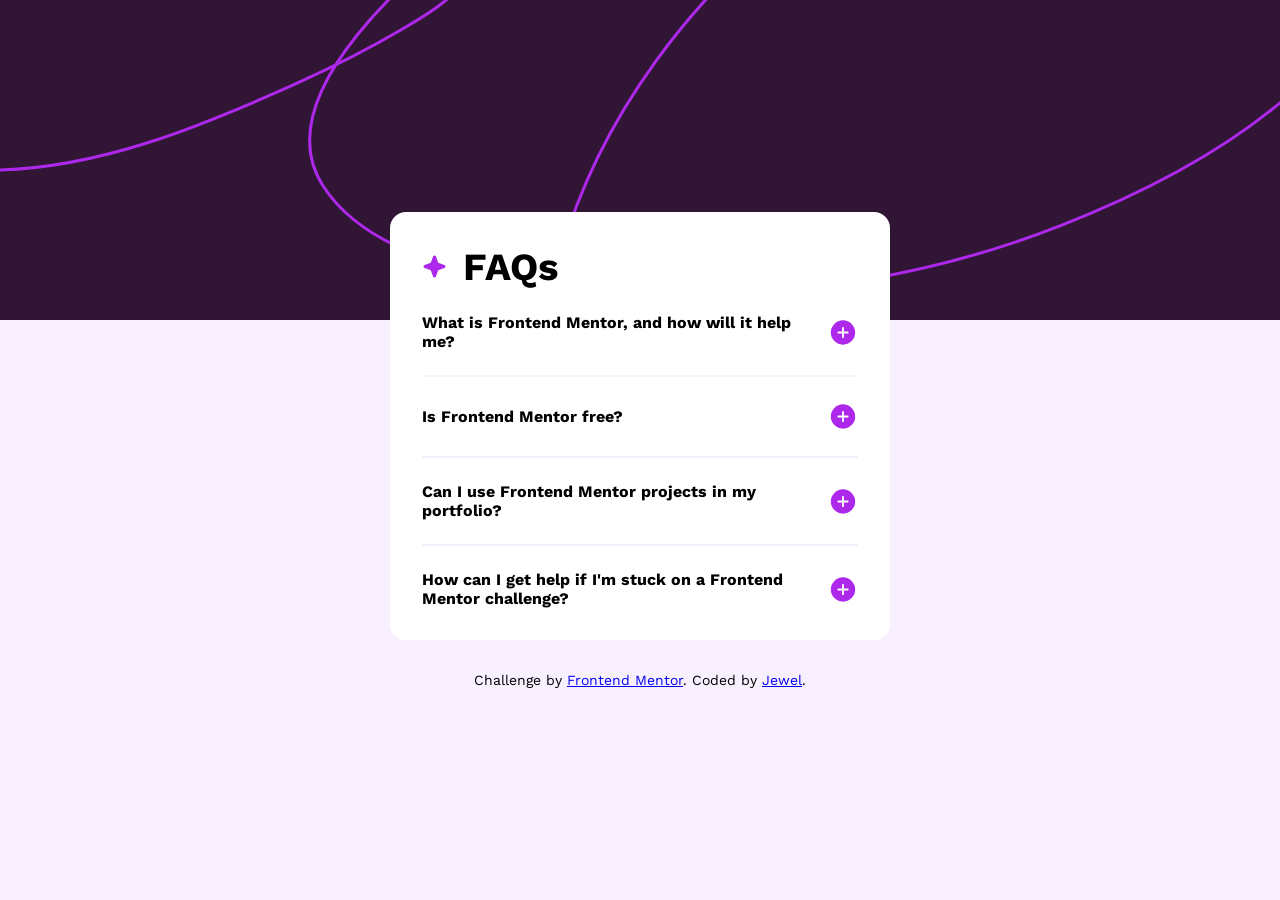
<file: index.html>
<!DOCTYPE html>
<html lang="en">
<head>
  <meta charset="UTF-8">
  <meta name="viewport" content="width=device-width, initial-scale=1.0">
  <link rel="stylesheet" href="./style.css">
  <title>Frontend Mentor | FAQ accordion</title>
</head>
<body>
  <div class="container">
    <div class="heading">
      <img src="./assets/images/icon-star.svg" alt="star" width="25px">
      <h1>FAQs</h1>
    </div>
    <div class="question">
      <h4>What is Frontend Mentor, and how will it help me?</h4>
      <img src="./assets/images/icon-plus.svg" alt="plus" class="plus">
      <img src="./assets/images/icon-minus.svg" alt="minus" class="minus hidden">
    </div>
    <p class="para hidden">Frontend Mentor offers realistic coding challenges to help developers improve their 
      frontend coding skills with projects in HTML, CSS, and JavaScript. It's suitable for 
      all levels and ideal for portfolio building.</p>
<hr>
      <div class="question">
        <h4>Is Frontend Mentor free?</h4>
        <img src="./assets/images/icon-plus.svg" alt="plus" class="plus">
        <img src="./assets/images/icon-minus.svg" alt="minus" class="minus hidden">
      </div>
      <p class="para hidden"> Yes, Frontend Mentor offers both free and premium coding challenges, with the free 
        option providing access to a range of projects suitable for all skill levels.</p>
   
        <hr> 
    <div class="question">
      <h4>Can I use Frontend Mentor projects in my portfolio?</h4>
      <img src="./assets/images/icon-plus.svg" alt="plus" class="plus">
      <img src="./assets/images/icon-minus.svg" alt="minus" class="minus hidden">
    </div>
    <p class="para hidden"> Yes, you can use projects completed on Frontend Mentor in your portfolio. It's an excellent
      way to showcase your skills to potential employers!</p>
      <hr>
    
    <div class="question">
      <h4>How can I get help if I'm stuck on a Frontend Mentor challenge?</h4>
      <img src="./assets/images/icon-plus.svg" alt="plus" class="plus">
      <img src="./assets/images/icon-minus.svg" alt="minus" class="minus hidden">
    </div>
    <p class="para hidden"> The best place to get help is inside Frontend Mentor's Discord community. There's a help 
      channel where you can ask questions and seek support from other community members.</p>
  
      
  </div>
  <div class="attribution">
    Challenge by <a href="https://www.frontendmentor.io?ref=challenge" target="_blank">Frontend Mentor</a>. 
    Coded by <a href="#">Jewel</a>.
  </div>
  <script>
    
  // Select all elements with class .plus, .minus, and .para
  const plus=document.querySelectorAll('.plus');
  const minus=document.querySelectorAll('.minus');
  const para=document.querySelectorAll('.para');

  for(let i=0;i<plus.length;i++){
    plus[i].addEventListener('click', function() {
      console.log('hello');
      plus[i].classList.toggle('hidden');
    minus[i].classList.toggle('hidden');
    para[i].classList.toggle('hidden');
    })
    
  }
  for(let i=0;i<minus.length;i++){
    minus[i].addEventListener('click',()=>{
      plus[i].classList.toggle('hidden');
    minus[i].classList.toggle('hidden');
    para[i].classList.toggle('hidden');
    })
    
  }

  </script>
  

</body>
</html>
</file>
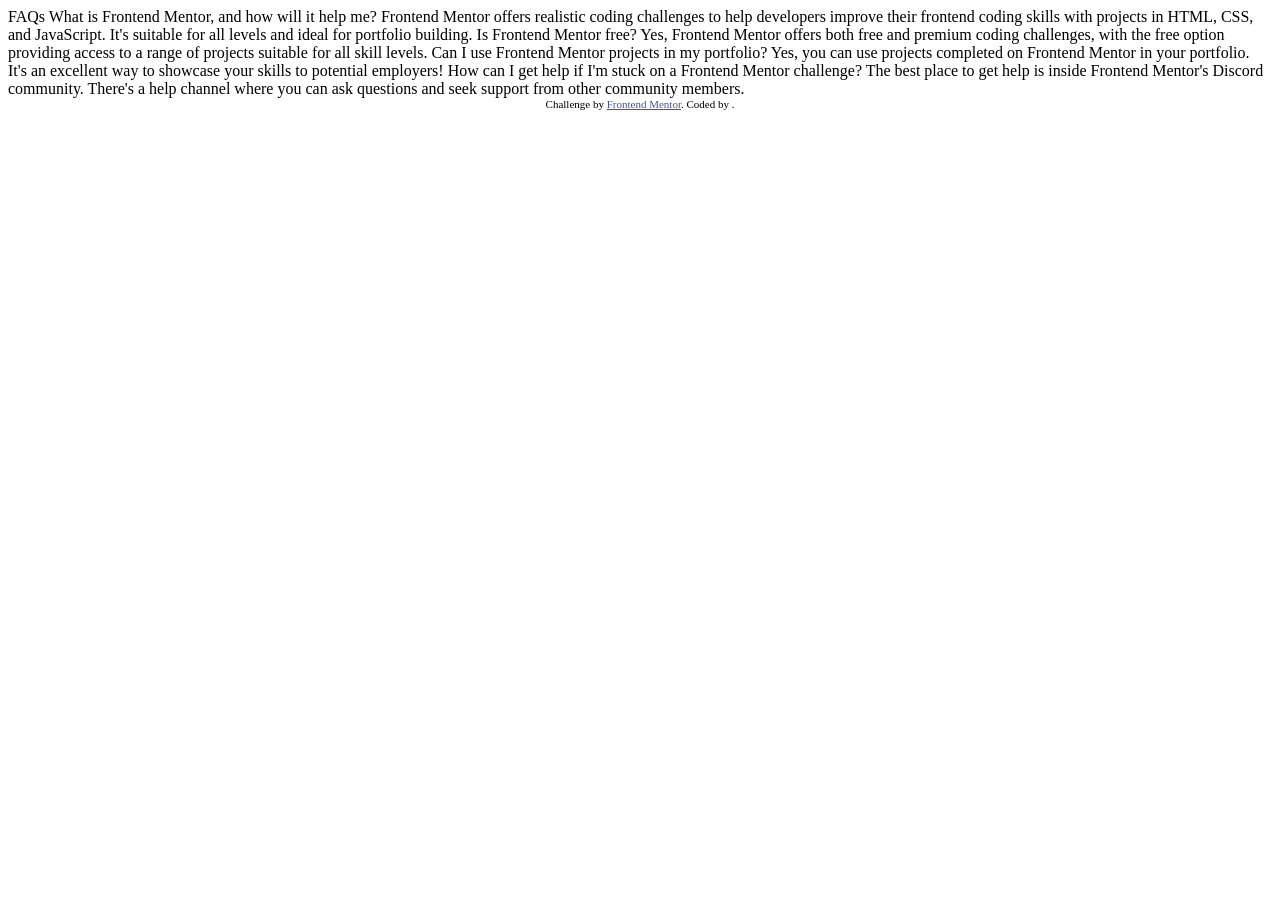
<file: bk.html>
<!DOCTYPE html>
<html lang="en">
<head>
  <meta charset="UTF-8">
  <meta name="viewport" content="width=device-width, initial-scale=1.0"> <!-- displays site properly based on user's device -->

  <link rel="icon" type="image/png" sizes="32x32" href="./assets/images/favicon-32x32.png">
  
  <title>Frontend Mentor | FAQ accordion</title>

  <!-- Feel free to remove these styles or customise in your own stylesheet 👍 -->
  <style>
    .attribution { font-size: 11px; text-align: center; }
    .attribution a { color: hsl(228, 45%, 44%); }
  </style>
</head>
<body>
  
  FAQs

  What is Frontend Mentor, and how will it help me?

  Frontend Mentor offers realistic coding challenges to help developers improve their 
  frontend coding skills with projects in HTML, CSS, and JavaScript. It's suitable for 
  all levels and ideal for portfolio building.

  Is Frontend Mentor free?

  Yes, Frontend Mentor offers both free and premium coding challenges, with the free 
  option providing access to a range of projects suitable for all skill levels.

  Can I use Frontend Mentor projects in my portfolio?

  Yes, you can use projects completed on Frontend Mentor in your portfolio. It's an excellent
  way to showcase your skills to potential employers!

  How can I get help if I'm stuck on a Frontend Mentor challenge?
  
  The best place to get help is inside Frontend Mentor's Discord community. There's a help 
  channel where you can ask questions and seek support from other community members.

  
  <div class="attribution">
    Challenge by <a href="https://www.frontendmentor.io?ref=challenge" target="_blank">Frontend Mentor</a>. 
    Coded by <a href="#"></a>.
  </div>
</body>
</html>
</file>
<file: style.css>
@import url('https://fonts.googleapis.com/css2?family=Work+Sans:ital,wght@0,100..900;1,100..900&display=swap');

*{
    padding: 0;
    margin: 0;
    box-sizing: border-box;
}
body{
    background-image: url(./assets/images/background-pattern-desktop.svg);
    background-repeat: no-repeat;
    min-height: 100vh;
    background-color:hsl(275, 100%, 97%) ;
    font-family: "Work Sans", sans-serif;
    display: flex;
    flex-direction: column;
    justify-content: center;
    align-items: center;
    gap:2rem;
}


.container{
    display: flex;
    flex-direction: column;
    background-color: hsl(0, 0%, 100%);
    max-width: 500px;
    gap:1.5rem;
    padding: 2rem;
    border-radius: 1rem;
}
.heading{
    display: flex;
    gap: 1rem;
    font-size: 1.2rem;
}
.container .heading h1{
    font-weight: 700;
}   
.container p{
    color:hsl(292, 16%, 49%);
    font-size: 16px;
    letter-spacing: 1px;
}

.question{
    display: flex;
    align-items: center;
    justify-content: space-between;
}
hr{
    border:1px solid hsl(275, 100%, 97%);
}
.plus,.minus{
    cursor: pointer;
}
.hidden{
    display: none;
}
.attribution{
    font-size: 14px;
}
@media  screen and (max-width:585px) {
    .container{
       max-width: 400px;
    }
}
@media  screen and (max-width:400px) {
    body{
        background-image: url(./assets/images/background-pattern-mobile.svg);
    }
    .container{
       max-width: 350px;
    }
}
</file>
